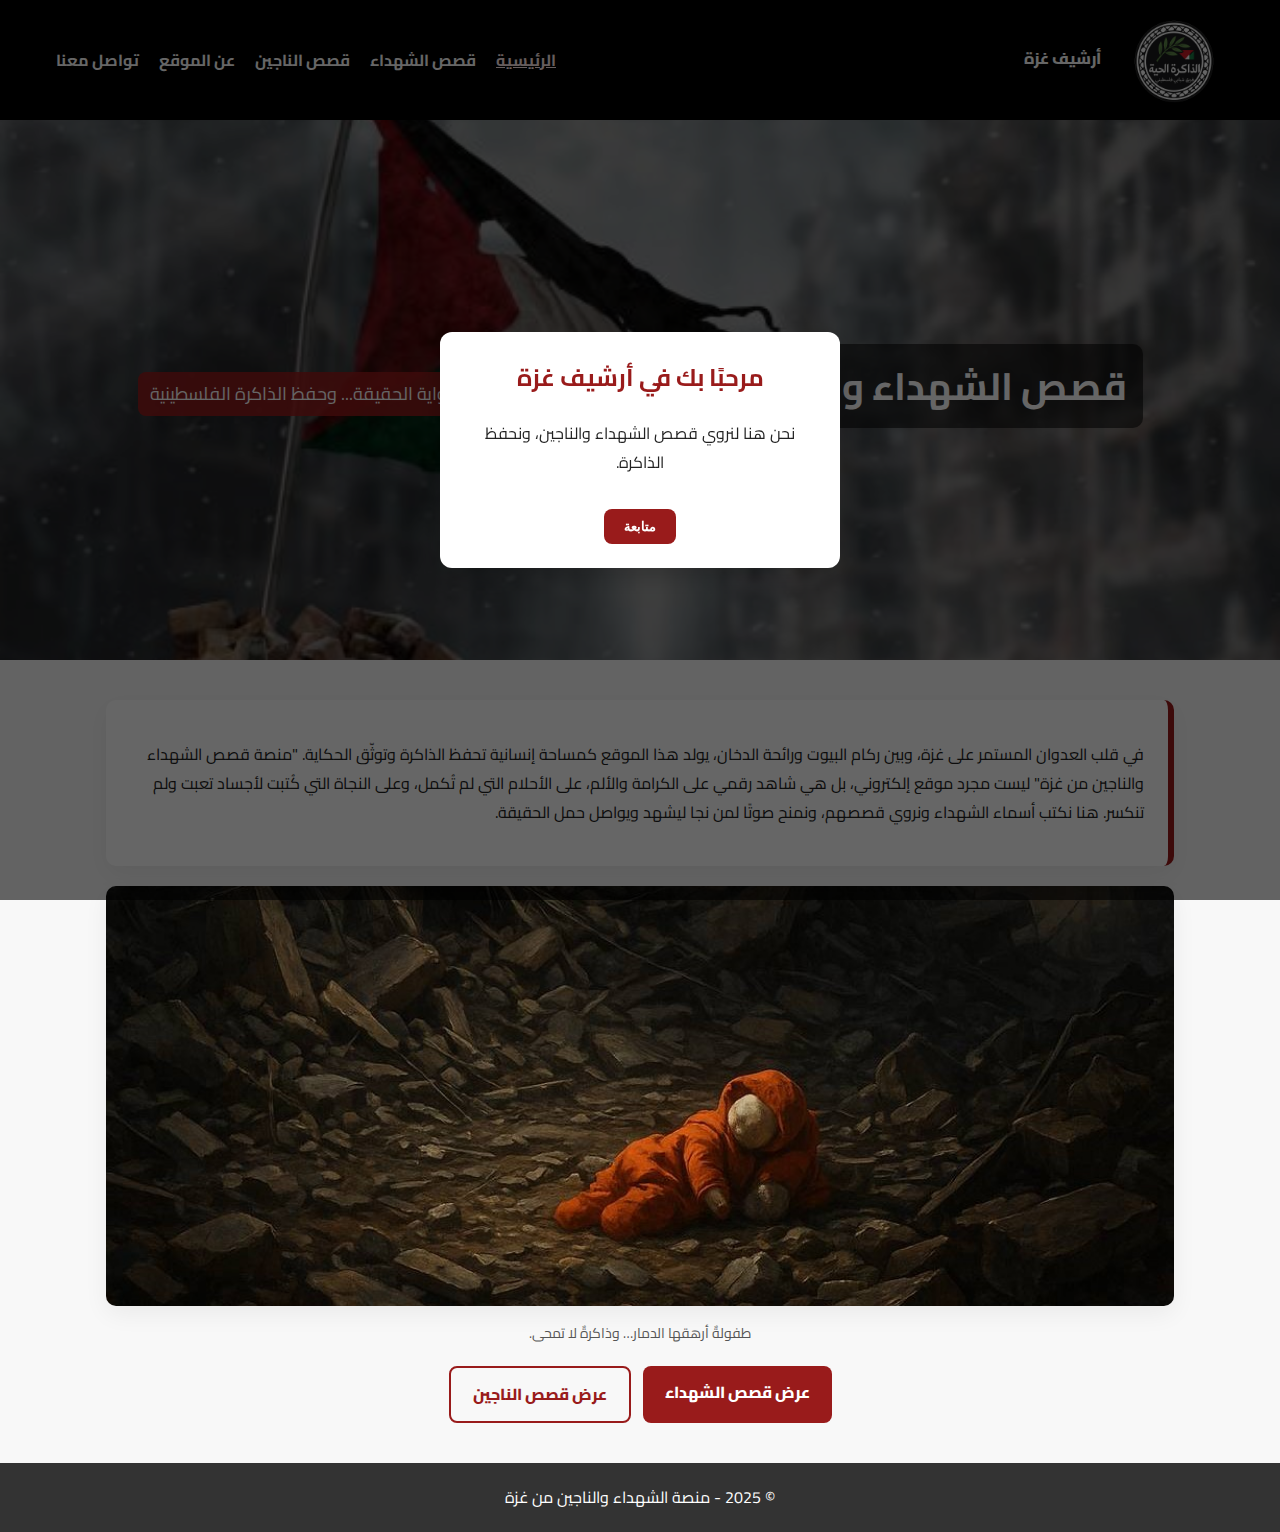
<file: index.html>
<!DOCTYPE html>
<html lang="ar" dir="rtl">
<head>
  <meta charset="UTF-8" />
  <meta name="viewport" content="width=device-width, initial-scale=1.0"/>
  <title>قصص الشهداء والناجين من غزة</title>
  <link rel="icon" href="favicon.ico" />
  <link rel="stylesheet" href="css/home.css">
  <link href="https://fonts.googleapis.com/css2?family=Cairo:wght@400;700&display=swap" rel="stylesheet">
</head>
<body  class="fade-in">


  <!-- شريط التنقل الموحد -->
  <nav class="topnav">
    <div class="nav-wrap">
      <a class="brand" href="index.html">
         <img src="images/شعار الفريق.jpg" class="logo">
         أرشيف غزة
      </a>

      <button class="burger" aria-label="القائمة" aria-expanded="false">
        <span></span>
        <span></span>
        <span></span>
      </button>
      <ul>
        <li><a class="active" href="index.html">الرئيسية</a></li>
        <li><a href="pages/martyrs.html">قصص الشهداء</a></li>
        <li><a href="pages/survivors.html">قصص الناجين</a></li>
        <li><a href="pages/about.html">عن الموقع</a></li>
        <li><a href="pages/contact.html">تواصل معنا</a></li>
      </ul>
    </div>
  </nav>

  <!-- هيرو بصورة العلم -->
  <header class="hero">
    <div class="hero-overlay">
      <h1>قصص الشهداء والناجين من غزة</h1>
      <p>توثيق الكرامة... رواية الحقيقة... وحفظ الذاكرة الفلسطينية</p>
    </div>
  </header>

  <main class="container">
    <div class="text-box">
      <p>
        في قلب العدوان المستمر على غزة، وبين ركام البيوت ورائحة الدخان، يولد هذا الموقع كمساحة إنسانية تحفظ الذاكرة وتوثّق الحكاية.
        "منصة قصص الشهداء والناجين من غزة" ليست مجرد موقع إلكتروني، بل هي شاهد رقمي على الكرامة والألم، على الأحلام التي لم تُكمل،
        وعلى النجاة التي كُتبت لأجساد تعبت ولم تنكسر. هنا نكتب أسماء الشهداء ونروي قصصهم، ونمنح صوتًا لمن نجا ليشهد ويواصل حمل الحقيقة.
      </p>
    </div>

    <figure class="figure">
      <img src="images/child (2).jpg" alt="طفولة مدمرة"/>
      <figcaption>طفولةٌ أرهقها الدمار… وذاكرةٌ لا تمحى.</figcaption>
    </figure>

    <div class="cta-center">
      <a class="btn" href="pages/martyrs.html">عرض قصص الشهداء</a>
      <a class="btn outline" href="pages/survivors.html">عرض قصص الناجين</a>
    </div>
  </main>
  <script src="js/main.js"></script>
  <script src="js/index.js"></script>
  <div id="welcome-popup" class="popup-overlay">
  <div class="popup-box">
    <h2>مرحبًا بك في أرشيف غزة</h2>
    <p>نحن هنا لنروي قصص الشهداء والناجين، ونحفظ الذاكرة.</p>
    <button onclick="closePopup()">متابعة</button>
  </div>
</div>

  <footer class="site-footer">
    &copy; 2025 - منصة الشهداء والناجين من غزة
  </footer>
</body>
</html>
</file>
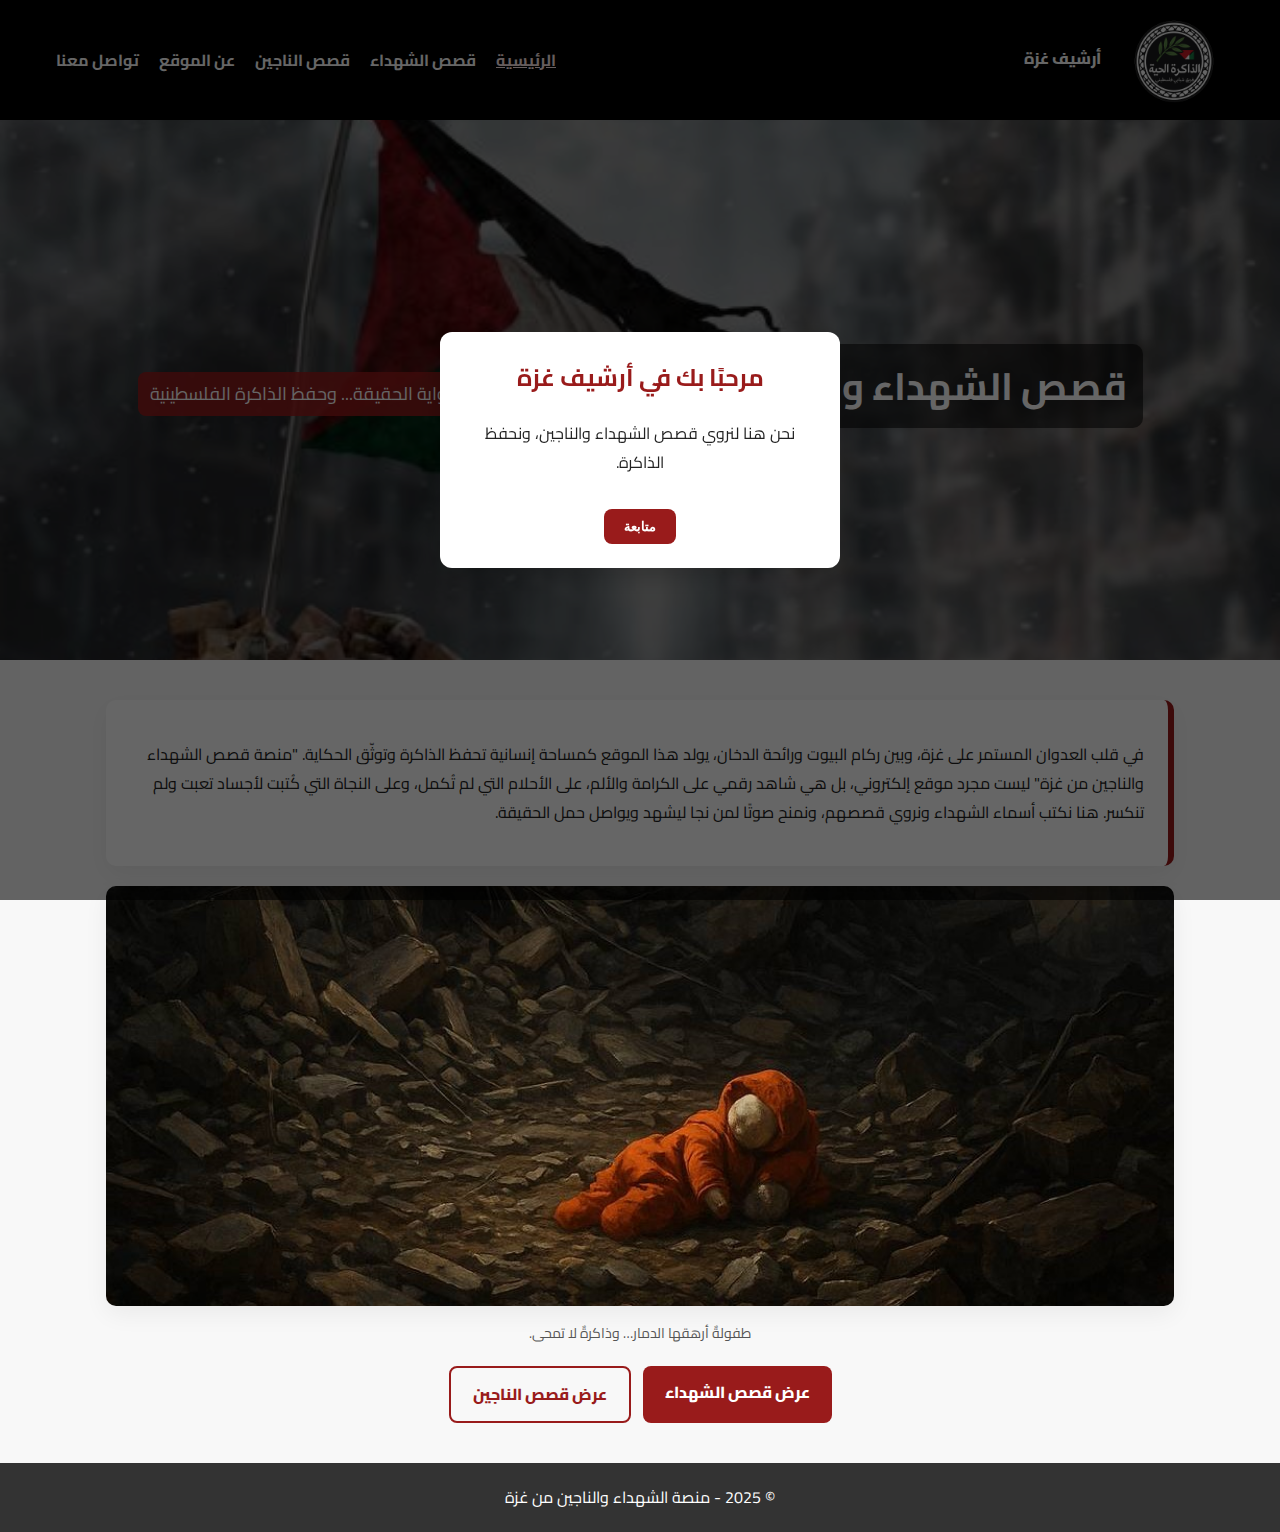
<file: home.html>
<!DOCTYPE html>
<html lang="ar" dir="rtl">
<head>
  <meta charset="UTF-8" />
  <meta name="viewport" content="width=device-width, initial-scale=1.0"/>
  <title>قصص الشهداء والناجين من غزة</title>
  <link rel="icon" href="favicon.ico" />
  <link rel="stylesheet" href="css/home.css">
  <link href="https://fonts.googleapis.com/css2?family=Cairo:wght@400;700&display=swap" rel="stylesheet">
</head>
<body  class="fade-in">


  <!-- شريط التنقل الموحد -->
  <nav class="topnav">
    <div class="nav-wrap">
      <a class="brand" href="../home.html">
         <img src="images/شعار الفريق.jpg" class="logo">
         أرشيف غزة
      </a>

      <button class="burger" aria-label="القائمة" aria-expanded="false">
        <span></span>
        <span></span>
        <span></span>
      </button>
      <ul>
        <li><a class="active" href="home.html">الرئيسية</a></li>
        <li><a href="pages/martyrs.html">قصص الشهداء</a></li>
        <li><a href="pages/survivors.html">قصص الناجين</a></li>
        <li><a href="pages/about.html">عن الموقع</a></li>
        <li><a href="pages/contact.html">تواصل معنا</a></li>
      </ul>
    </div>
  </nav>

  <!-- هيرو بصورة العلم -->
  <header class="hero">
    <div class="hero-overlay">
      <h1>قصص الشهداء والناجين من غزة</h1>
      <p>توثيق الكرامة... رواية الحقيقة... وحفظ الذاكرة الفلسطينية</p>
    </div>
  </header>

  <main class="container">
    <div class="text-box">
      <p>
        في قلب العدوان المستمر على غزة، وبين ركام البيوت ورائحة الدخان، يولد هذا الموقع كمساحة إنسانية تحفظ الذاكرة وتوثّق الحكاية.
        "منصة قصص الشهداء والناجين من غزة" ليست مجرد موقع إلكتروني، بل هي شاهد رقمي على الكرامة والألم، على الأحلام التي لم تُكمل،
        وعلى النجاة التي كُتبت لأجساد تعبت ولم تنكسر. هنا نكتب أسماء الشهداء ونروي قصصهم، ونمنح صوتًا لمن نجا ليشهد ويواصل حمل الحقيقة.
      </p>
    </div>

    <figure class="figure">
      <img src="images/child (2).jpg" alt="طفولة مدمرة"/>
      <figcaption>طفولةٌ أرهقها الدمار… وذاكرةٌ لا تمحى.</figcaption>
    </figure>

    <div class="cta-center">
      <a class="btn" href="pages/martyrs.html">عرض قصص الشهداء</a>
      <a class="btn outline" href="pages/survivors.html">عرض قصص الناجين</a>
    </div>
  </main>
  <script src="js/main.js"></script>
  <div id="welcome-popup" class="popup-overlay">
  <div class="popup-box">
    <h2>مرحبًا بك في أرشيف غزة</h2>
    <p>نحن هنا لنروي قصص الشهداء والناجين، ونحفظ الذاكرة.</p>
    <button onclick="closePopup()">متابعة</button>
  </div>
</div>

  <footer class="site-footer">
    &copy; 2025 - منصة الشهداء والناجين من غزة
  </footer>
</body>
</html>
</file>
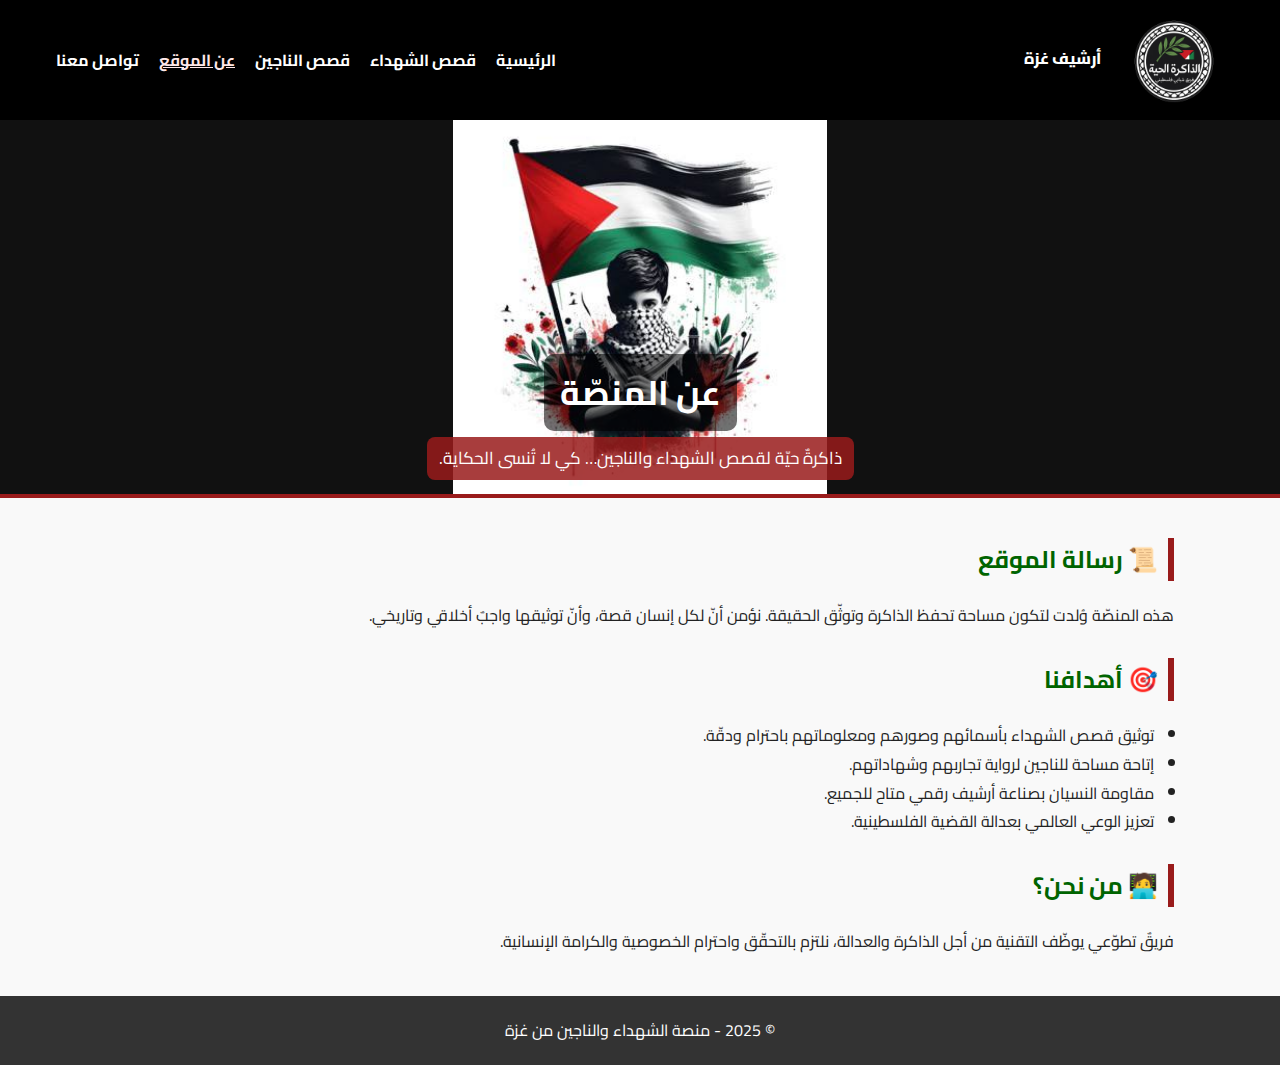
<file: pages/about.html>
<!DOCTYPE html>
<html lang="ar" dir="rtl">
<head>
  <meta charset="UTF-8" />
  <meta name="viewport" content="width=device-width, initial-scale=1.0"/>
  <title>عن الموقع</title>
  <link rel="stylesheet" href="../css/about.css">
  <link href="https://fonts.googleapis.com/css2?family=Cairo:wght@400;700&display=swap" rel="stylesheet">
</head>
<body class="fade-in" >
   <nav class="topnav">
    <div class="nav-wrap">
      <a class="brand" href="../index.html">
         <img src="../images/شعار الفريق.jpg" class="logo">
         أرشيف غزة
      </a>
      <button class="burger" aria-label="القائمة" aria-expanded="false">
        <span></span>
        <span></span>
        <span></span>
      </button>
      <ul>
        <li><a href="../index.html">الرئيسية</a></li>
        <li><a href="martyrs.html">قصص الشهداء</a></li>
        <li><a href="survivors.html">قصص الناجين</a></li>
        <li><a class="active" href="about.html">عن الموقع</a></li>
        <li><a href="contact.html">تواصل معنا</a></li>
      </ul>
    </div>
  </nav>

  <header class="page-hero">
       <h1>عن المنصّة</h1>
    <p>ذاكرةٌ حيّة لقصص الشهداء والناجين… كي لا تُنسى الحكاية.</p>
  </header>

  <main class="container">
    <section class="section">
      <h2>📜 رسالة الموقع</h2>
      <p>
        هذه المنصّة وُلدت لتكون مساحة تحفظ الذاكرة وتوثّق الحقيقة.
        نؤمن أنّ لكل إنسان قصة، وأنّ توثيقها واجبٌ أخلاقي وتاريخي.
      </p>
    </section>

    <section class="section">
      <h2>🎯 أهدافنا</h2>
      <ul class="list">
        <li>توثيق قصص الشهداء بأسمائهم وصورهم ومعلوماتهم باحترام ودقّة.</li>
        <li>إتاحة مساحة للناجين لرواية تجاربهم وشهاداتهم.</li>
        <li>مقاومة النسيان بصناعة أرشيف رقمي متاح للجميع.</li>
        <li>تعزيز الوعي العالمي بعدالة القضية الفلسطينية.</li>
      </ul>
    </section>

    <section class="section">
      <h2>🧑‍💻 من نحن؟</h2>
      <p>
        فريقٌ تطوّعي يوظّف التقنية من أجل الذاكرة والعدالة،
        نلتزم بالتحقّق واحترام الخصوصية والكرامة الإنسانية.
      </p>
    </section>
  </main>
  <footer class="site-footer">
    &copy; 2025 - منصة الشهداء والناجين من غزة
  </footer>
  <script src="../js/main.js"></script>
</body>
</html>
</file>
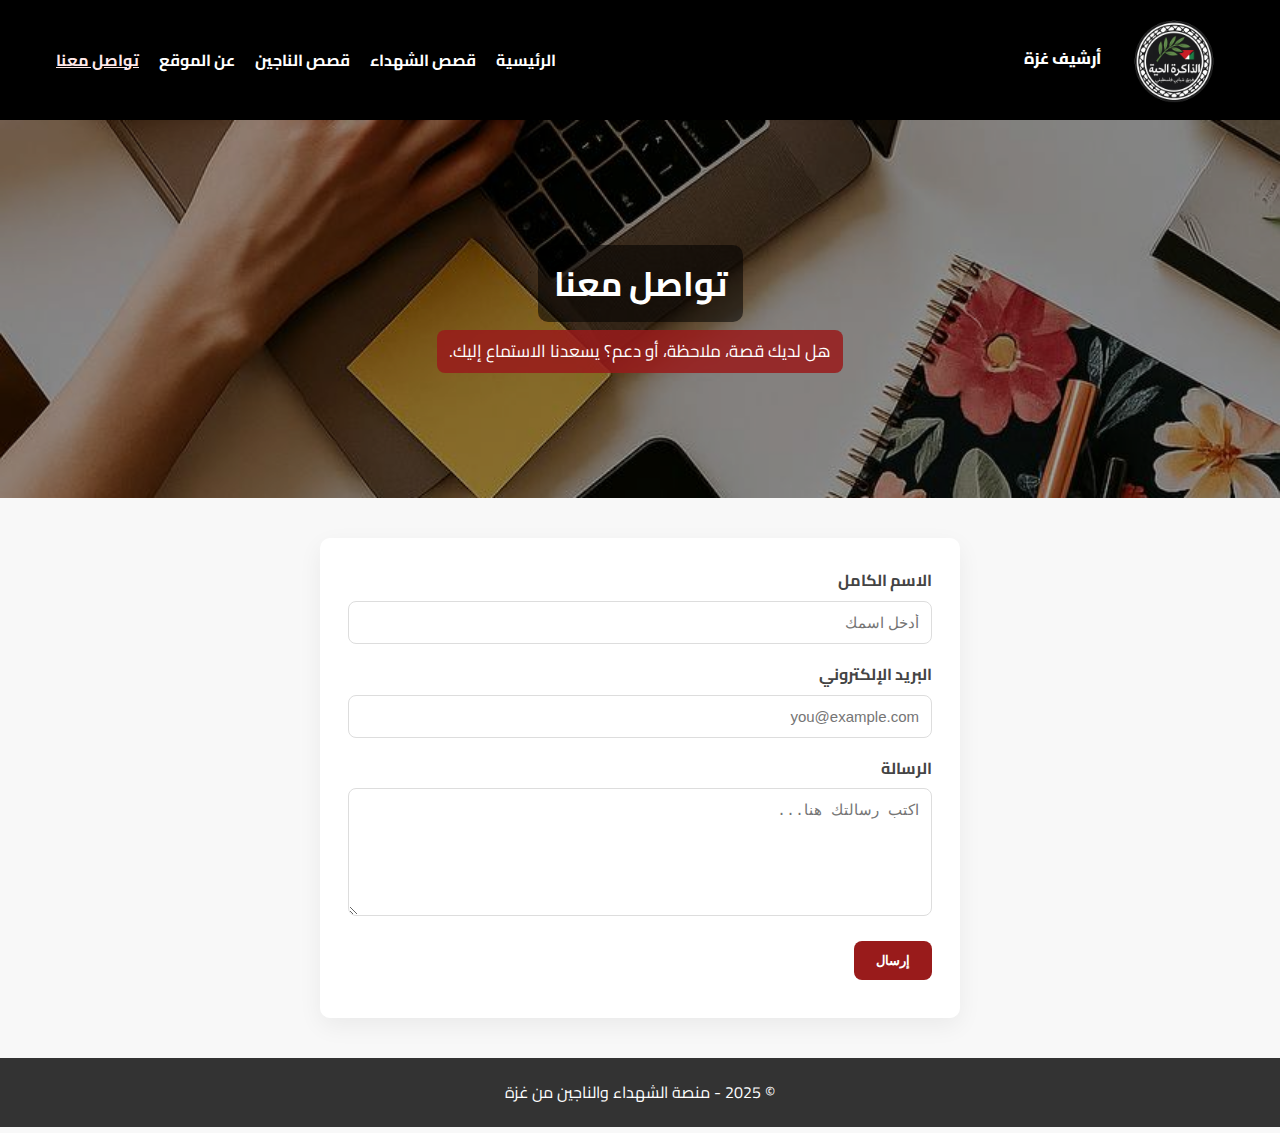
<file: pages/contact.html>
<!-- /pages/contact.html -->
<!DOCTYPE html>
<html lang="ar" dir="rtl">
<head>
  <meta charset="UTF-8" />
  <meta name="viewport" content="width=device-width, initial-scale=1.0"/>
  <title>تواصل معنا</title>
  <link rel="stylesheet" href="../css/contact.css">
  <link href="https://fonts.googleapis.com/css2?family=Cairo:wght@400;700&display=swap" rel="stylesheet">
</head>
<body class="fade-in" >

  <nav class="topnav">
    <div class="nav-wrap">
      <a class="brand" href="../index.html">
         <img src="../images/شعار الفريق.jpg" class="logo">
         أرشيف غزة
      </a>
      <button class="burger" aria-label="القائمة" aria-expanded="false">
        <span></span>
        <span></span>
        <span></span>
      </button>
      <ul>
        <li><a href="../index.html">الرئيسية</a></li>
        <li><a href="martyrs.html">قصص الشهداء</a></li>
        <li><a href="survivors.html">قصص الناجين</a></li>
        <li><a href="about.html">عن الموقع</a></li>
        <li><a class="active" href="contact.html">تواصل معنا</a></li>
      </ul>
    </div>
  </nav>

  <header class="page-hero">
    <h1>تواصل معنا</h1>
    <p>هل لديك قصة، ملاحظة، أو دعم؟ يسعدنا الاستماع إليك.</p>
  </header>

  <main class="container">
    <section class="contact-card">
      <form id ="contactForm"action="#" method="post">
        <label for="name">الاسم الكامل</label>
        <input id="name" name="name" type="text" placeholder="أدخل اسمك" required>

        <label for="email">البريد الإلكتروني</label>
        <input id="email" name="email" type="email" placeholder="you@example.com" required>

        <label for="message">الرسالة</label>
        <textarea id="message" name="message" rows="6" placeholder="اكتب رسالتك هنا..." required></textarea>

        <button type="submit" class="btn">إرسال</button>
        <div id="contactStatus" class="form-status" aria-live="polite"></div>
      </form>
    </section>
  </main>
  <script src="../js/main.js"></script>
  <script src="../js/contact.js"></script>

  <footer class="site-footer">
    &copy; 2025 - منصة الشهداء والناجين من غزة
  </footer>
</body>
</html>
</file>
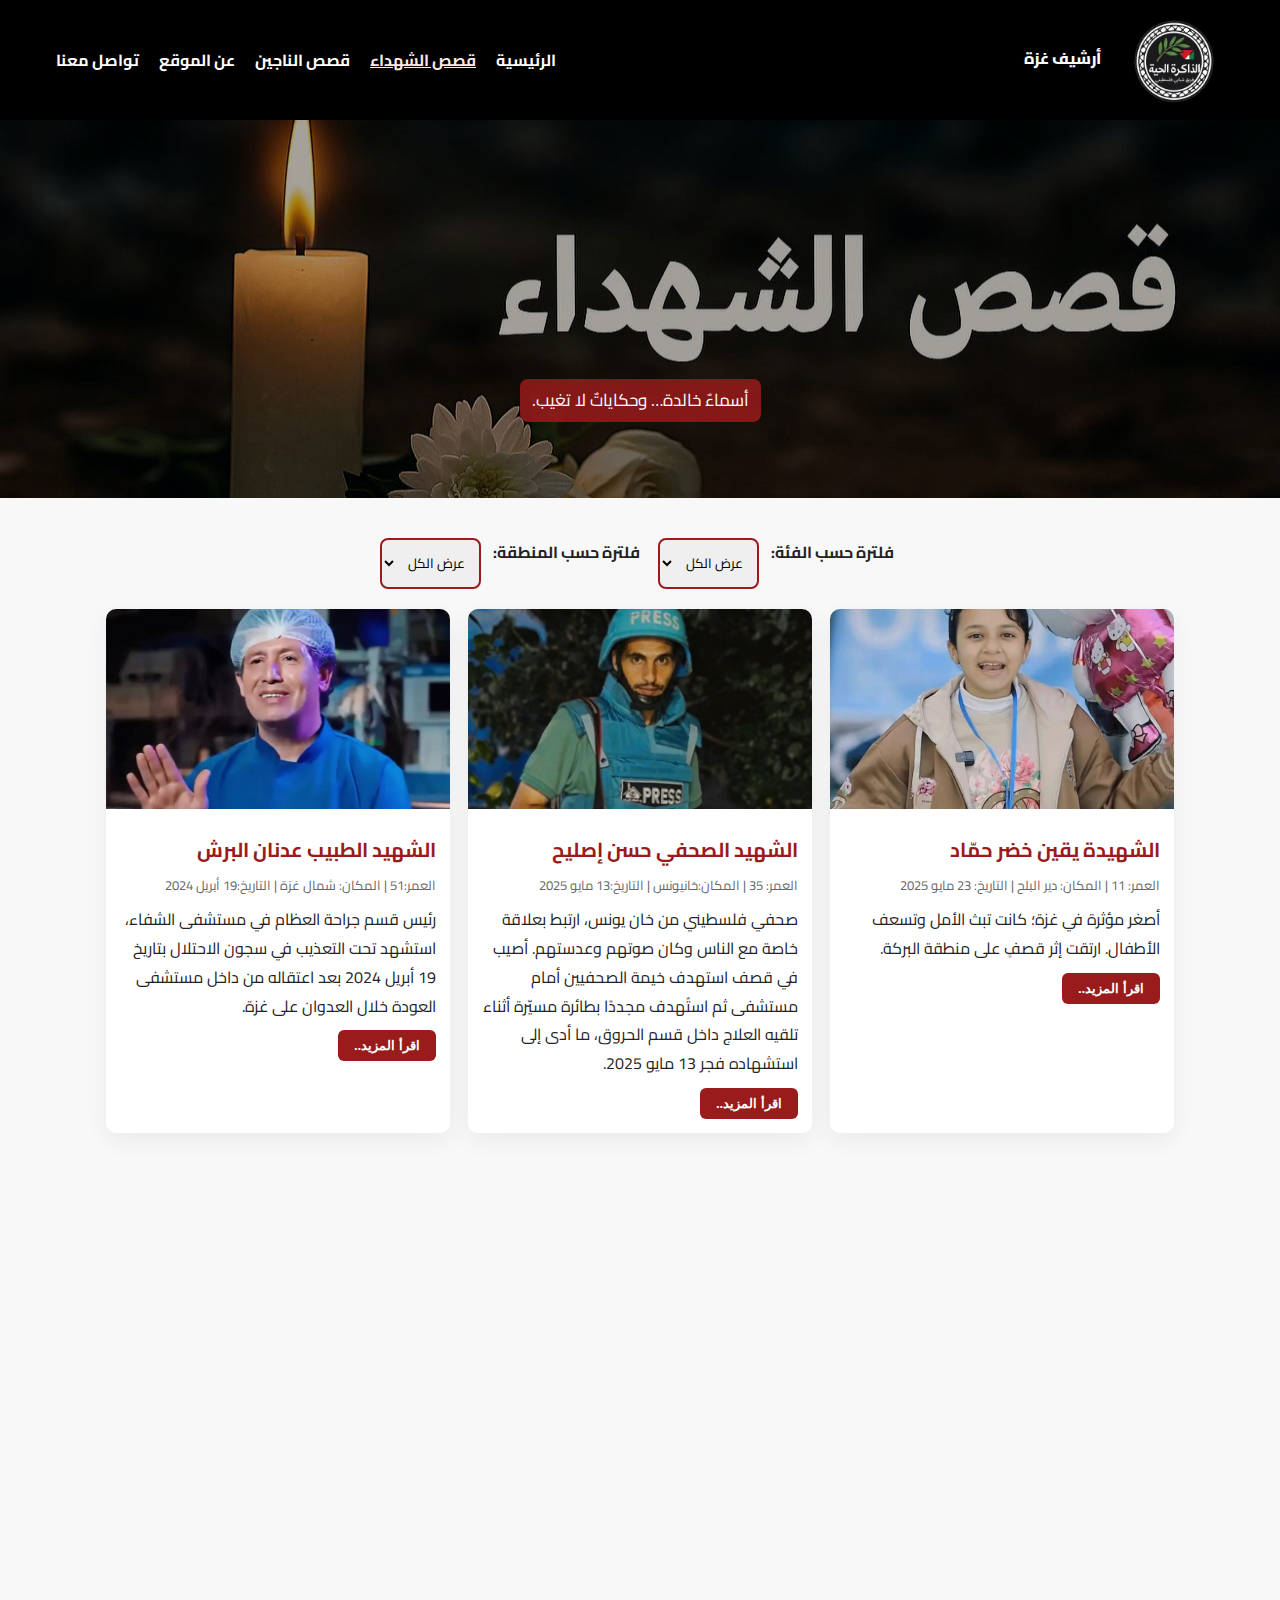
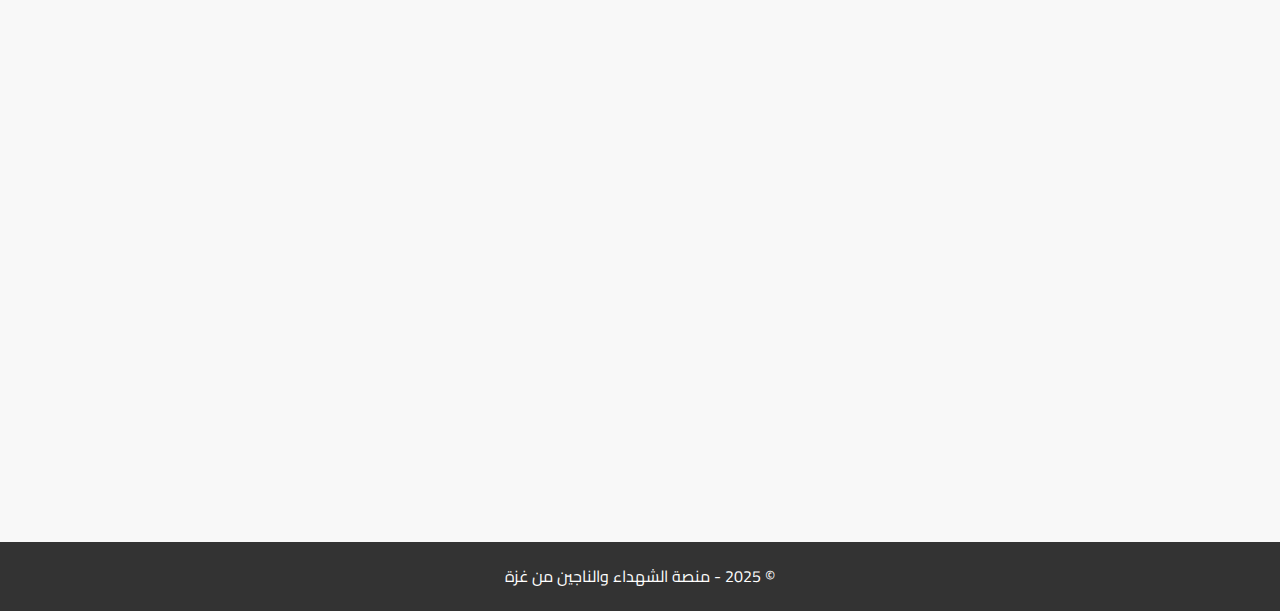
<file: pages/martyrs.html>
<!-- /pages/martyrs.html -->
<!DOCTYPE html>
<html lang="ar" dir="rtl">

<head>
  <meta charset="UTF-8" />
  <meta name="viewport" content="width=device-width, initial-scale=1.0" />
  <title>قصص الشهداء</title>
  <link rel="stylesheet" href="../css/martyrs.css">
  <link href="https://fonts.googleapis.com/css2?family=Cairo:wght@400;700&display=swap" rel="stylesheet">
</head>

<body class="fade-in">

  <nav class="topnav">
    <div class="nav-wrap">
      <a class="brand" href="../index.html">
        <img src="../images/شعار الفريق.jpg" class="logo">
        أرشيف غزة
      </a>
      <button class="burger" aria-label="القائمة" aria-expanded="false">
        <span></span>
        <span></span>
        <span></span>
      </button>
      <ul>
        <li><a href="../index.html">الرئيسية</a></li>
        <li><a class="active" href="martyrs.html">قصص الشهداء</a></li>
        <li><a href="survivors.html">قصص الناجين</a></li>
        <li><a href="about.html">عن الموقع</a></li>
        <li><a href="contact.html">تواصل معنا</a></li>
      </ul>
    </div>
  </nav>

  <header class="page-hero">
    <p>أسماءٌ خالدة… وحكاياتٌ لا تغيب.</p>
  </header>

  <main class="container">
    <div class="filter-box">
      <label for="roleFilter">فلترة حسب الفئة:</label>
      <select id="roleFilter">
        <option value="all">عرض الكل</option>
        <option value="طبيب">طبيب</option>
        <option value="صحفي">صحفي</option>
        <option value="ممرض">ممرض</option>
        <option value="مدني">مدني</option>
        <option value="فنان">فنان</option>
        <option value="طفل">طفل</option>
        <option value="أخرى">أخرى</option>
      </select>
      <label for="areaFilter">فلترة حسب المنطقة:</label>
      <select id="areaFilter">
        <option value="all">عرض الكل</option>
        <option value="غزة">غزة</option>
        <option value="شمال غزة">شمال غزة</option>
        <option value="رفح">رفح</option>
        <option value="خانيونس">خانيونس</option>
        <option value="ديرالبلح">ديرالبلح</option>
        <option value="الوسطى">الوسطى</option>
        <option value="أخرى">أخرى</option>
      </select>
    </div>
    <section class="cards-grid">
      <!-- يقين حماد -->
      <article class="card" data-role="طفل" data-area="ديرالبلح">
        <img src="../images/Yaqeen.jpg" alt="الشهيدة يقين حماد">
        <div class="card-body">
          <h3>الشهيدة يقين خضر حمّاد</h3>
          <p class="meta">العمر: 11 | المكان: دير البلح | التاريخ: 23 مايو 2025</p>
          <p class="bio">أصغر مؤثرة في غزة؛ كانت تبث الأمل وتسعف الأطفال. ارتقت إثر قصفٍ على منطقة البركة.</p>
          <div class="full-story hidden">
            <p> ولدت يقين خضر حماد في حي البركة بمدينة دير البلح،
              ونشأت وسط الحصار والدمار، لكنها اختارت أن تكون صوتًا للحياة. استخدمت هاتفها الصغير لتوثيق مشاهد الركام،
              ومواساة الأطفال، والمشاركة في مبادرات خيرية. كانت تقول: "أنا بحاول أفرّح الأطفال، يمكن ننسى الحرب شوي".
              في مساء الجمعة، وبينما كانت تبثّ الحياة، سقطت قذيفة على منزلها، فصمتت الكاميرا،
              وارتقت يقين شهيدة. أصبحت رمزًا لطفولة تقاوم، وصوتًا لن يُنسى. الجزيرة مباشر وثّقت قصتها رقمياً، لتبقى حية
              في ذاكرة غزة والعالم.
            </p>
          </div>
          <button class="read-more-btn">اقرأ المزيد..</button>
        </div>
      </article>

      <article class="card" data-role="صحفي" data-area="خانيونس">
        <img src="../images/Hassan_.jpg" alt="شهيد من غزة">
        <div class="card-body">
          <h3>الشهيد الصحفي حسن إصليح</h3>
          <p class="meta">العمر: 35 | المكان:خانيونس | التاريخ:13 مايو 2025</p>
          <p class="bio">صحفي فلسطيني من خان يونس، ارتبط بعلاقة خاصة مع الناس وكان صوتهم وعدستهم. أصيب في قصف استهدف
            خيمة الصحفيين أمام مستشفى
            ثم استُهدف مجددًا بطائرة مسيّرة أثناء تلقيه العلاج داخل قسم الحروق، ما أدى إلى استشهاده فجر 13 مايو 2025.
          </p>
          <div class="full-story hidden">
            <p>حسن إصليح عمل لأكثر من 15 عامًا في توثيق المجازر والاعتداءات الإسرائيلية على قطاع غزة. كان مديرًا لوكالة
              "علم24"،
              وتعاون مع وكالات دولية مثل أسوشيتد برس. في 7 أبريل 2025، أصيب في قصف استهدف خيمة الصحفيين، ما أدى إلى بتر
              إصبعين من يده اليمنى.
              أثناء تلقيه العلاج في مستشفى ناصر، استهدفته طائرة إسرائيلية، فارتقى شهيدًا.
              زملاؤه وصفوه بالشجاع، الصادق، والحنون، وكان دائمًا حاضرًا لخدمة الآخرين. استشهاده رفع عدد الشهداء الصحفيين
              في غزة إلى 215 منذ بدء الحرب.
            </p>
          </div>
          <button class="read-more-btn">اقرأ المزيد..</button>
        </div>
      </article>

      <article class="card" data-role="طبيب" data-area="شمال غزة">
        <img src="../images/عدنان البرش.jpg" alt="شهيد من غزة">
        <div class="card-body">
          <h3>الشهيد الطبيب عدنان البرش</h3>
          <p class="meta">العمر:51 | المكان: شمال غزة | التاريخ:19 أبريل 2024 </p>
          <p class="bio">رئيس قسم جراحة العظام في مستشفى الشفاء، استشهد تحت التعذيب في سجون الاحتلال بتاريخ 19 أبريل
            2024 بعد اعتقاله من داخل مستشفى العودة خلال العدوان على غزة.</p>
          <div class="full-story hidden">
            <p>الدكتور عدنان أحمد عطية البرش، وُلد في جباليا عام 1974، ودرس الطب في رومانيا ثم تخصص في جراحة العظام
              والمفاصل،
              وحصل على البورد الأردني والفلسطيني والزمالة البريطانية من كلية كينغز لندن. تولى رئاسة قسم العظام في مستشفى
              الشفاء منذ عام 2010، وكان يُعرف بدقته ومهارته الجراحية،
              كما شغل منصب رئيس الدائرة الطبية في الاتحاد الفلسطيني لكرة القدم. خلال العدوان الإسرائيلي على غزة،
              رابط في مستشفى الشفاء لأكثر من شهر، يعالج الجرحى تحت القصف والحصار. في 19 ديسمبر 2023،
              اعتقلته قوات الاحتلال من داخل مستشفى العودة، وظل محتجزًا في سجن عوفر حتى استشهاده تحت التعذيب في 19 أبريل
              2024.
              لم يُسلّم جثمانه حتى الآن، وبقي رمزًا للطب المقاوم والإنسانية الصامدة في وجه الاحتلال</p>
          </div>
          <button class="read-more-btn">اقرأ المزيد..</button>
        </div>
      </article>
      <article class="card" data-role="صحفي" data-area="شمال غزة">
        <img src="../images/أنس الشريف.webp" alt="الشهيد أنس الشريف">
        <div class="card-body">
          <h3>الشهيد أنس الشريف </h3>
          <p class="meta">العمر: 29 | المكان: جباليا | التاريخ:10 أغسطس 2025</p>
          <p class="bio">مراسل قناة الجزيرة، وُلد في مخيم جباليا عام 1996،
            واستشهد يوم 10 أغسطس 2025 إثر قصف إسرائيلي استهدف خيمة الصحفيين أمام مستشفى الشفاء في غزة.</p>
          <div class="full-story hidden">
            <p> أنس جمال الشريف، صحفي فلسطيني شجاع، بدأ مسيرته الإعلامية متطوعًا، ثم أصبح أحد أبرز وجوه التغطية
              الميدانية في غزة.
              درس الإعلام في جامعة الأقصى، وبرز اسمه خلال مسيرات العودة وتصعيدات 2021، ثم التحق بالجزيرة بعد بدء عدوان
              2023. رغم التهديدات المباشرة من الاحتلال،
              واصل نقل الحقيقة من قلب الدمار. في ديسمبر 2023، قُصف منزله واستشهد والده، لكنه تعهد بالاستمرار.
              في يوم استشهاده، كتب تغريدة مؤثرة: "المدينة تنزف منذ 22 شهرًا... ستسجّلكم ذاكرة التاريخ كشهود صامتين على
              جريمة إبادة". ترك وصية إنسانية مؤثرة،
              أوصى فيها بفلسطين، بأطفاله شام وصلاح، وبزوجته بيان، وطلب الدعاء والمغفرة.
              استشهاده شكّل لحظة فارقة في معركة السردية، حيث تحوّل من شاهد إلى شهيد، ومن ناقل للواقع إلى رمز للخلود.
            </p>
          </div>
          <button class="read-more-btn">اقرأ المزيد..</button>
        </div>
      </article>
      <article class="card" data-role="فنان" data-area="غزة">
        <img src="../images/علي نسمان.jpg" alt="لشهيد الفنان علي نسمان">
        <div class="card-body">
          <h3>الشهيد علي نسمان </h3>
          <p class="meta">العمر: 40 | المكان: غزة | التاريخ 13 أكتوبر 2023: </p>
          <p class="bio">فنان كوميدي وناشط سياسي من غزة، استشهد يوم 13 أكتوبر 2023 إثر غارة جوية إسرائيلية استهدفت
            منزله،
            بعد يوم واحد من نشره مقطعًا مصورًا يتحدث فيه عن حتمية النصر أو الشهادة.</p>
          <div class="full-story hidden">
            <p> وُلد علي عبد الله حسن نسمان في غزة بتاريخ 15 أبريل 1985،
              ودرس الإدارة المالية وحصل على دبلوم في إدارة المنظمات. عمل في النجارة،
              وشارك في عدة مسلسلات فلسطينية مثل "الروح"، "بوابة السماء"، و"شارة نصر جلبوع". كان ناشطًا ضد الاحتلال
              واتفاقية أوسلو،
              وبرز خلال عملية "طوفان الأقصى" كمراسل شعبي ينقل يوميات غزة تحت القصف.
              قبل استشهاده بساعات، كتب على فيسبوك: "غزة تضرب عمق الكيان في صفد"، وظهر في فيديو يقول: "لن نريكم منا لا
              خوفًا ولا فزعًا".
              استُشهد في غارة استهدفت منزله، وسادت حالة من الحزن بين متابعيه الذين وصفوه بأنه "جبهة إعلامية وحده". ترك
              أثرًا كبيرًا في الوعي الشعبي، وأصبح رمزًا للكلمة الحرة والمقاومة الثقافية.</p>
          </div>
          <button class="read-more-btn">اقرأ المزيد..</button>
        </div>
      </article>
      <article class="card" data-role="صحفي" data-area="خانيونس">
        <img src="../images/هبة أبوندى.jpg " alt="الشهيدة هبة أبوندى">
        <div class="card-body">
          <h3>الشهيدة هبة أبو ندى</h3>
          <p class="meta">العمر: 34 | المكان: خانيونس | التاريخ: 20 أكتوبر 2023 </p>
          <p class="bio"> كاتبة وشاعرة فلسطينية من بيت جرجا، استشهدت يوم 20 أكتوبر
            2023 إثر قصف إسرائيلي استهدف منزلها في خان يونس، بعد نزوحها من مدينة غزة.</p>
          <div class="full-story hidden">
            <p> هبة كمال أبو ندى، وُلدت في مكة المكرمة عام 1991، وعاشت في قطاع غزة.
              درست الكيمياء الحيوية، وحصلت على الماجستير في التغذية العلاجية، ودبلوم في التأهيل التربوي. كانت أديبة
              متميزة،
              كتبت رواية "الأكسجين ليس للموتى" التي فازت بجائزة الشارقة للإبداع العربي، وشاركت في عدة دواوين شعرية. عملت
              في التعليم، وشاركت في برامج ثقافية مثل "ويكي رايتس"، وكانت تدقق لغويًا في ويكيبيديا.
              قبل استشهادها بساعات، كتبت على فيسبوك: "نحنُ في غزة عند الله بين شهيد وشاهد على التحرير، وكلنا ننتظر أين
              سنكون".
              استشهدت بصاروخ استهدف منزلها في خان يونس، لتلتحق بركب الشهداء وتصبح رمزًا للكلمة الحرة في وجه العدوان.</p>
          </div>
          <button class="read-more-btn">اقرأ المزيد..</button>
        </div>
      </article>
      <article class="card" data-role="ممرض" data-area="خانيونس">
        <img src="../images/رجب أبوالعينين.jpg" alt="الشهيد الممرض رجب عبد القادر أبو العينين">
        <div class="card-body">
          <h3>الشهيد رجب أبو العينين</h3>
          <p class="meta">العمر: 56 | المكان: خانيونس | التاريخ: 5 أغسطس 2025 </p>
          <p class="bio"> مشرف التمريض في قسم الباطنة بمجمع ناصر الطبي، استشهد يوم 5 أغسطس
            2025 إثر قصف إسرائيلي استهدف خيمة تأوي نازحين في منطقة المواصي بمحافظة خان يونس.</p>
          <div class="full-story hidden">
            <p>
              وُلد الشهيد رجب عبد القادر عبد الله أبو العينين في محافظة خان يونس، وعُرف بتفانيه في خدمة المرضى
              والنازحين،
              خاصة خلال العدوان الإسرائيلي على غزة. كان يعمل مشرفًا للتمريض في قسم الباطنة بمجمع ناصر الطبي، ويُعتبر من
              الكوادر الطبية المساعدة التي بقيت في الميدان رغم القصف والحصار. في صباح 5 أغسطس 2025، استهدفت طائرات
              الاحتلال
              خيمة تأوي نازحين في منطقة المواصي دون سابق إنذار، ما أدى إلى استشهاده مع عدد من المدنيين، بينهم ابنته
              رزان.
              استشهاده شكّل خسارة كبيرة للقطاع الصحي في غزة، وأكد استمرار استهداف الطواقم الطبية رغم الحماية الدولية
              المفترضة لهم.
            </p>
          </div>
          <button class="read-more-btn">اقرأ المزيد..</button>
        </div>
      </article>
      <article class="card" data-role="مدني" data-area="الوسطى">
        <img src="../images/خالد النبهان.jpg" alt="الشهيد المدني خالد نبهان (أبو ضياء)">
        <div class="card-body">
          <h3>الشهيد خالد نبهان (أبو ضياء)</h3>
          <p class="meta">العمر: نحو 60 | المكان: النصيرات - الوسطى | التاريخ: 16 ديسمبر 2024</p>
          <p class="bio">جدٌّ فلسطيني هزّ ضمير العالم بمقولته الشهيرة لحفيدته: "روح الروح".</p>
          <div class="full-story hidden">
            <p>
              عُرف خالد نبهان إنسانًا بسيطًا يعمل بجهده، تحوّل إلى أيقونة إنسانية بعد ظهوره في مقطع مؤثر
              وهو يضمّ حفيدته التي فقدها في قصف سابق مرددًا "روح روحي". صباح 16 ديسمبر 2024 استشهد في قصف
              استهدف مخيم النصيرات وسط القطاع. ظلّ اسمه حاضرًا كرمز للألم الفلسطيني وصمود العائلة.
            </p>
          </div>
          <button class="read-more-btn">اقرأ المزيد..</button>
        </div>
      </article>
      <article class="card" data-role="طفل" data-area="غزة">
        <img src="../images/هند رجب.jpg" alt="الشهيدة الطفلة هند رجب">
        <div class="card-body">
          <h3>الشهيدة هند رجب</h3>
          <p class="meta">العمر: 6 | المكان: مدينة غزة | التاريخ: 29 يناير 2024</p>
          <p class="bio">صوتُ استغاثتها هزّ العالم؛ الطفلة التي انتظرها المسعفون ولم يصلها أحد.</p>
          <div class="full-story hidden">
            <p>
              في 29 يناير 2024 علِقت هند رجب داخل سيارة عائلتها تحت النيران، وبقيت على اتصال مع فرق الإسعاف
              طلبًا للنجدة. بعد أسبوعين عُثر عليها شهيدة مع أفراد من عائلتها، فيما قُتل المسعفان اللذان حاولَا
              الوصول إليها. تحوّلت قصتها إلى ضميرٍ حيّ يذكّر بقدسية الطفولة وحرمة الاستهداف.
            </p>
          </div>
          <button class="read-more-btn">اقرأ المزيد..</button>
        </div>
      </article>
    </section>
  </main>

  <footer class="site-footer">
    &copy; 2025 - منصة الشهداء والناجين من غزة
  </footer>
  <script src="../js/main.js"></script>
  <script src="../js/martyrs.js"></script>
</body>

</html>
</file>
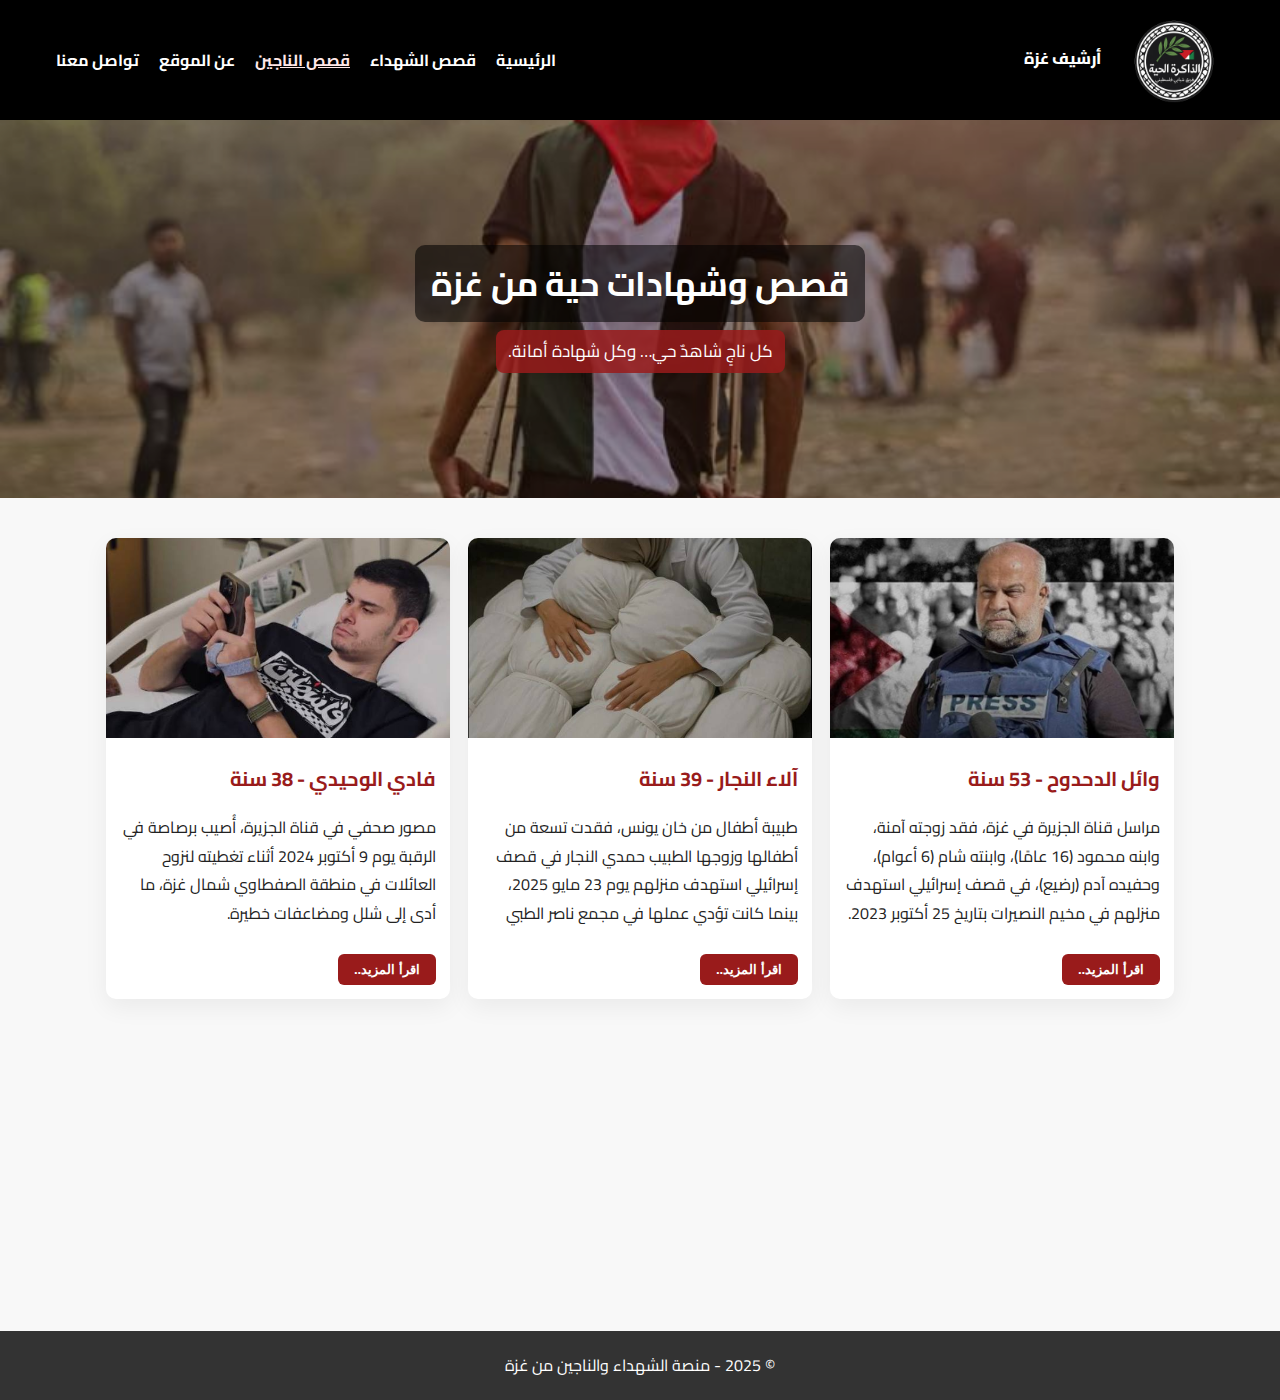
<file: pages/survivors.html>
<!-- /pages/survivors.html -->
<!DOCTYPE html>
<html lang="ar" dir="rtl">
<head>
  <meta charset="UTF-8" />
  <meta name="viewport" content="width=device-width, initial-scale=1.0"/>
  <title>قصص الناجين</title>
  <link rel="stylesheet" href="../css/survivors.css">
  <link href="https://fonts.googleapis.com/css2?family=Cairo:wght@400;700&display=swap" rel="stylesheet">
</head>
<body  class="fade-in">

  <nav class="topnav">
    <div class="nav-wrap">
     <a class="brand" href="../index.html">
         <img src="../images/شعار الفريق.jpg" class="logo">
         أرشيف غزة
      </a>
      <button class="burger" aria-label="القائمة" aria-expanded="false">
        <span></span>
        <span></span>
        <span></span>
      </button>
      <ul>
        <li><a href="../index.html">الرئيسية</a></li>
        <li><a href="martyrs.html">قصص الشهداء</a></li>
        <li><a class="active" href="survivors.html">قصص الناجين</a></li>
        <li><a href="about.html">عن الموقع</a></li>
        <li><a href="contact.html">تواصل معنا</a></li>
      </ul>
    </div>
  </nav>

  <header class="page-hero">
    <h1>قصص وشهادات حية من غزة</h1>
    <p>كل ناجٍ شاهدٌ حي… وكل شهادة أمانة.</p>
  </header>

  <main class="container">
    <section class="cards-grid">
      <article class="card">
        <img src="../images/وائل الدحدوح.jpg" alt="ناجي من غزة">
        <div class="card-body">
          <h3>وائل الدحدوح - 53 سنة</h3>
          <p>مراسل قناة الجزيرة في غزة، فقد زوجته آمنة، وابنه محمود (16 عامًا)،
             وابنته شام (6 أعوام)، وحفيده آدم (رضيع)،
              في قصف إسرائيلي استهدف منزلهم في مخيم النصيرات بتاريخ 25 أكتوبر 2023.</p>
          <div class ="full-story hidden">
            <p>  وُلد وائل الدحدوح في غزة عام 1971، ويُعد من أبرز الصحفيين الميدانيين في فلسطين. خلال تغطيته للعدوان الإسرائيلي على غزة، تلقى خبر استشهاد عائلته على الهواء مباشرة،
               حيث استُهدف منزلهم في منطقة دعا الاحتلال سكانها للنزوح إليها باعتبارها "آمنة". رغم الفاجعة، واصل عمله الإعلامي، 
               وقال: "هذه دموع إنسانية لا دموع ضعف… فليخسأ الاحتلال". لاحقًا، استُشهد نجله الصحفي حمزة الدحدوح (29 عامًا) في قصف استهدف سيارة إعلامية في خان يونس،
                ثم فقد والدته الحاجة أم محمد في فبراير 2024. أُصيب وائل بشظايا في يده اليمنى، وغادر غزة إلى قطر لتلقي العلاج، 
                حيث خضع لعملية جراحية استغرقت 9 ساعات. قصة وائل أصبحت رمزًا للصحفي الذي لا ينكسر رغم الفقد، ويواصل نقل الحقيقة من قلب المأساة</p>
          </div>
          <button class = "read-more-btn">اقرأ المزيد..</button>
        </div>
      </article>

      <article class="card">
        <img src="../images/الاء النجار.jpg" alt="ناجي من غزة">
        <div class="card-body">
          <h3>آلاء النجار - 39 سنة</h3>
          <p> طبيبة أطفال من خان يونس، فقدت تسعة من أطفالها وزوجها الطبيب حمدي النجار 
            في قصف إسرائيلي استهدف منزلهم يوم 23 مايو 2025، بينما كانت تؤدي عملها في مجمع ناصر الطبي</p>
          <div class ="full-story hidden">
            <p>  آلاء النجار، اختصاصية أطفال في مستشفى التحرير بمجمع ناصر الطبي، بدأت يومها كالمعتاد في خدمة المرضى،
               دون أن تعلم أن منزلها في منطقة قيزان النجار سيكون هدفًا لغارة إسرائيلية مروعة. في دقائق،
                فقدت تسعة من أطفالها: يحيى، ركان، رسلان، جبران، إيف، ريفان، سيدين، لقمان، وسيدرا، بينما نجا ابنها آدم بجروح بالغة، وأُصيب زوجها حمدي بجراح خطيرة نُقل على إثرها للعناية المركزة.
                 وصلت جثامين الأطفال إلى المستشفى الذي تعمل فيه، متفحمة وممزقة، ولم تستطع آلاء التعرف عليهم. شقيقتها سحر النجار قالت إنها أخبرتها: "الأولاد راحوا يا آلاء"،
                  فردت آلاء بإيمان: "هم أحياء عند ربهم يُرزقون". قصة آلاء أصبحت رمزًا لفاجعة الطواقم الطبية في غزة، الذين لا يفقدون فقط مرضاهم، بل عائلاتهم أيضًا.</p>
          </div>
          <button class = "read-more-btn">اقرأ المزيد..</button>
        </div>
      </article>

      <article class="card">
        <img src="../images/فادي الوحيدي.jpg" alt="ناجي من غزة">
        <div class="card-body">
          <h3>فادي الوحيدي - 38 سنة</h3>
          <p>مصور صحفي في قناة الجزيرة، أُصيب برصاصة في الرقبة يوم 9 أكتوبر 2024 أثناء تغطيته لنزوح العائلات في منطقة الصفطاوي شمال غزة،
             ما أدى إلى شلل ومضاعفات خطيرة.</p>
          <div class ="full-story hidden">
            <p> فادي الوحيدي كان يرتدي سترته الصحفية ويغطي حركة النزوح في منطقة صنّفها الاحتلال بأنها "آمنة"، لكن طائرة مُسيّرة استهدفته وزملاءه بشكل مباشر. 
              سقط على الأرض وسط إطلاق نار كثيف، ولم يتمكن زملاؤه من الوصول إليه فورًا خوفًا من الاستهداف. أصيب في عنقه، ما أدى إلى شلل جزئي ومضاعفات في الجهازين العصبي والتنفسي. ظل في غزة لأشهر دون علاج مناسب،
               بسبب رفض الاحتلال السماح له بالمغادرة، رغم مناشدات الجزيرة ومنظمات دولية. في فبراير 2025، سُمح له أخيرًا بمغادرة القطاع عبر معبر رفح لتلقي العلاج في مصر.
                صورته وهو ملقى على الأرض أعادت للأذهان مشهد اغتيال شيرين أبو عاقلة، وأصبحت رمزًا لاستهداف الصحفيين في غزة رغم وضوح هويتهم الإعلامية.</p>
          </div>
          <button class = "read-more-btn">اقرأ المزيد..</button>
        </div>
      </article>

  </main>
  <section class="section" style="background:#fff; padding:20px; border-radius:10px; box-shadow:0 8px 24px rgba(0,0,0,.06); margin-top:20px;">
  <h2 style="margin-top:0;color:#006400;border-right:6px solid #991b1b;padding-right:10px;">أضف قصة ناجٍ</h2>
  <form id="survivorForm">
    <div style="display:grid; gap:12px; grid-template-columns:repeat(auto-fit,minmax(220px,1fr));">
      <input type="text" name="s_name" placeholder="الاسم *" required>
      <input type="number" name="s_age" placeholder="العمر">
      <input type="text" name="s_city" placeholder="المدينة / المنطقة">
      <input type="url"  name="s_image" placeholder="رابط صورة (اختياري)">
    </div>
    <textarea name="s_text" placeholder="القصة *" rows="5" style="margin-top:12px" required></textarea>
    <button type="submit" class="btn" style="margin-top:10px">إضافة القصة</button>
  </form>
</section>

<!-- حاوية تظهر فيها القصص الجديدة -->
<section class="cards-grid" id="survivorList" style="margin-top:20px;"></section>
  <script src="../js/main.js"></script>
  <script src ="../js/survivors.js"></script>


  <footer class="site-footer">
    &copy; 2025 - منصة الشهداء والناجين من غزة
  </footer>
</body>
</html>
</file>
<file: css/home.css>
/* /css/index.css */
:root{ --red:#991b1b; --green:#006400; --black:#000; --bg:#f8f8f8; }
*{ box-sizing:border-box }
body{
  margin:0; font-family:'Cairo', system-ui, -apple-system, Segoe UI, Arial, sans-serif;
  background:var(--bg); color:#222; line-height:1.8;
}

.topnav{ background:var(--black); color:#fff; position:sticky; top:0; z-index:50 }
.topnav .nav-wrap{ max-width:1200px; margin:0 auto; display:flex; align-items:center; justify-content:space-between; padding:10px 16px; }
.topnav .brand{ color:#fff; text-decoration:none; font-weight:800; letter-spacing:.5px }
.topnav ul{ list-style:none; display:flex; gap:20px; margin:0; padding:0 }
.topnav a{ color:#fff; text-decoration:none; font-weight:700; transition:.25s }
.topnav a:hover, .topnav a.active{ color:#ffe8e8; text-decoration:underline }

.hero{
  background-image:url('../images/flag.jpg');
  background-size:cover; background-position:center; min-height:60vh;
  display:flex; align-items:center; justify-content:center; position:relative; color:#fff; text-align:center;
}
.hero::before{ content:""; position:absolute; inset:0; background:rgba(0,0,0,.35); }
.hero-overlay{ position:relative; z-index:1; }
.hero h1{ margin:0 0 8px; font-size:clamp(26px,4vw,38px); display:inline-block; background:rgba(0,0,0,.55); padding:8px 16px; border-radius:10px; }
.hero p{ display:inline-block; background:rgba(153,27,27,.85); padding:6px 12px; border-radius:8px; font-size:clamp(14px,2.5vw,18px); margin:0; }

.container{ max-width:1100px; margin:40px auto; padding:0 16px }
.text-box{
  background:#fff; padding:24px; border-radius:10px; border-right:6px solid var(--red); box-shadow:0 8px 24px rgba(0,0,0,.06);
}
.figure{ margin:20px 0; text-align:center }
.figure img{
  width:100%; max-height:420px; object-fit:cover; border-radius:10px; box-shadow:0 8px 24px rgba(0,0,0,.06);
}
/* شكل زر الهمبرغر */
.burger {
  display: none; /* يختفي على الشاشات الكبيرة */
  background: transparent;
  border: none;
  cursor: pointer;
  padding: 8px;
  margin-inline-start: auto;
}


.burger span {
  display: block;
  width: 25px;
  height: 3px;
  background-color: #fff;
  margin: 5px 0;
  transition: 0.3s;
}
popup-overlay {
  position: fixed;
  top: 0; left: 0;
  width: 100%; height: 100%;
  background: rgba(0,0,0,0.6);
  display: flex;
  align-items: center;
  justify-content: center;
  z-index: 1000;
}
.popup-overlay {
  position: fixed;
  top: 0; left: 0;
  width: 100%; height: 100%;
  background: rgba(0,0,0,0.6);
  display: flex;
  align-items: center;
  justify-content: center;
  z-index: 1000;
}

.popup-box {
  background: #fff;
  padding: 24px;
  border-radius: 12px;
  max-width: 400px;
  text-align: center;
  box-shadow: 0 8px 24px rgba(0,0,0,0.2);
  font-family: 'Cairo', sans-serif;
}

.popup-box h2 {
  margin-top: 0;
  color: #991b1b;
}

.popup-box button {
  background: #991b1b;
  color: #fff;
  border: none;
  padding: 10px 20px;
  border-radius: 8px;
  font-weight: bold;
  cursor: pointer;
  margin-top: 16px;
}

.popup-box button:hover {
  background: #800000;
}
.card, .text-box, .figure img, .contact-card, .section {

  transition: opacity .5s ease, transform .5s ease;
}
.reveal-in { opacity: 1; transform: translateY(0); }
.figure figcaption{ color:#555; font-size:14px; margin-top:6px }

.btn{ background:var(--red); color:#fff; text-decoration:none; border:0; padding:12px 22px; border-radius:8px; font-weight:800; cursor:pointer; display:inline-block; transition:.25s; }
.btn:hover{ background:#800000 }
.btn.outline{ background:transparent; color:var(--red); border:2px solid var(--red) }
.btn.outline:hover{ background:var(--red); color:#fff }
.cta-center{ display:flex; gap:12px; justify-content:center; margin-top:16px; flex-wrap:wrap }

.site-footer{ text-align:center; padding:20px; background:#333; color:#fff; margin-top:40px; }
.fade-out {
  opacity: 0;
  transition: opacity 0.6s ease;
}

.fade-in {
  opacity: 1;
  animation: fadeIn 0.6s ease;
}
.logo {
  height: 100px;
  vertical-align: middle;
  margin-left: 20px;
  border-radius: 4px;
  transition: transform 0.5s ease;
 
}
@keyframes fadeIn {
  from { opacity: 0;}
  to { opacity: 1;}
}


/* القائمة على الموبايل */
@media (max-width: 768px) {
  .burger {
    display: block; /* يظهر على الشاشات الصغيرة */
  }

  .topnav ul {
    display: none;
    flex-direction: column;
    position: absolute;
    top: 60px;
    inset-inline: 0;
    background-color: #222;
    padding: 10px;
  }

  .topnav.open ul {
    display: flex;
  }

  .topnav ul li {
    margin: 10px 0;
  }
}
</file>
<file: css/about.css>
:root{ --red:#991b1b; --green:#006400; --black:#000; --bg:#f9f9f9; }
*{ box-sizing:border-box }
body{ margin:0; font-family:'Cairo', system-ui, -apple-system, Segoe UI, Arial, sans-serif; background:var(--bg); color:#222; line-height:1.8 }
.topnav{ background:var(--black); color:#fff; position:sticky; top:0; z-index:50 }
.topnav .nav-wrap{ max-width:1200px; margin:0 auto; display:flex; align-items:center; justify-content:space-between; padding:10px 16px }
.topnav .brand{ color:#fff; text-decoration:none; font-weight:800; letter-spacing:.5px }
.topnav ul{ list-style:none; display:flex; gap:20px; margin:0; padding:0 }
.topnav a{ color:#fff; text-decoration:none; font-weight:700; transition:.25s }
.topnav a:hover, .topnav a.active{ color:#ffe8e8; text-decoration:underline }
 


 .page-hero{
  background-image:url('../images/palestine.jpg');
  background-size:contain; background-repeat:no-repeat; background-position:center; min-height:42vh;
  display:flex; flex-direction:column; align-items:center; justify-content:flex-end; position:relative; color:#fff; text-align:center; padding-bottom:14px;
  background-color:#111; border-bottom:4px solid var(--red);
}
.page-hero h1{ margin:0 0 6px; font-size:clamp(24px,4vw,34px); background:rgba(0,0,0,.55); padding:8px 16px; border-radius:10px }
.page-hero p{ display:inline-block; background:rgba(153,27,27,.85); padding:6px 12px; border-radius:8px; font-size:clamp(13px,2.5vw,17px); margin:0 }

.burger {
  display: none; 
  background: transparent;
  border: none;
  cursor: pointer;
  padding: 8px;
  margin-inline-start: auto;
}

.burger span {
  display: block;
  width: 25px;
  height: 3px;
  background-color: #fff;
  margin: 5px 0;
  transition: 0.3s;
}


@media (max-width: 768px) {
  .burger {
    display: block;   
  }

  .topnav ul {
    display: none;
    flex-direction: column;
    position: absolute;
    top: 60px;
    inset-inline: 0;
    background-color: #222;
    padding: 10px;
  }

  .topnav.open ul {
    display: flex;
  }

  .topnav ul li {
    margin: 10px 0;
  }
}
.card, .text-box, .figure img, .contact-card, .section {
  opacity: 0; transform: translateY(12px);
  transition: opacity .5s ease, transform .5s ease;
}
.reveal-in { opacity: 1; transform: translateY(0); }


.container{ max-width:1100px; margin:40px auto; padding:0 16px }
.section{ margin-bottom:28px }
.list{ padding-right:20px }
h2{ color:var(--green); border-right:6px solid var(--red); padding-right:10px }

.site-footer{ text-align:center; padding:20px; background:#333; color:#fff; margin-top:40px }

.fade-out {
  opacity: 0;
  transition: opacity 0.6s ease;
}

.fade-in {
  opacity: 1;
  animation: fadeIn 0.6s ease;
}
.logo {
  height: 100px;
  vertical-align: middle;
  margin-left: 20px;
  border-radius: 4px;
  transition: transform 0.5s ease;
 
}

@keyframes fadeIn {
  from { opacity: 0;}
  to { opacity: 1;}
}
</file>
<file: css/contact.css>
/* /css/contact.css */
:root{ --red:#991b1b; --green:#006400; --black:#000; --bg:#f8f8f8; }
*{ box-sizing:border-box }
body{ margin:0; font-family:'Cairo', system-ui, -apple-system, Segoe UI, Arial, sans-serif; background:var(--bg); color:#222; line-height:1.8 }
/* NAV */
.topnav{ background:var(--black); color:#fff; position:sticky; top:0; z-index:50 }
.topnav .nav-wrap{ max-width:1200px; margin:0 auto; display:flex; align-items:center; justify-content:space-between; padding:10px 16px }
.topnav .brand{ color:#fff; text-decoration:none; font-weight:800; letter-spacing:.5px }
.topnav ul{ list-style:none; display:flex; gap:20px; margin:0; padding:0 }
.topnav a{ color:#fff; text-decoration:none; font-weight:700; transition:.25s }
.topnav a:hover, .topnav a.active{ color:#ffe8e8; text-decoration:underline }
/* HERO */
.page-hero{
  background-image:url('../images/contact.jpg');
  background-size:cover; background-position:center; min-height:42vh; display:flex; flex-direction:column; align-items:center; justify-content:center; position:relative; color:#fff; text-align:center;
}
/* شكل زر الهمبرغر */
.burger {
  display: none; /* يختفي على الشاشات الكبيرة */
  background: transparent;
  border: none;
  cursor: pointer;
  padding: 8px;
  margin-inline-start: auto;
}

.burger span {
  display: block;
  width: 25px;
  height: 3px;
  background-color: #fff;
  margin: 5px 0;
  transition: 0.3s;
}

/* القائمة على الموبايل */
@media (max-width: 768px) {
  .burger {
    display: block; /* يظهر على الشاشات الصغيرة */
  }

  .topnav ul {
    display: none;
    flex-direction: column;
    position: absolute;
    top: 60px;
    inset-inline: 0;
    background-color: #222;
    padding: 10px;
  }

  .topnav.open ul {
    display: flex;
  }

  .topnav ul li {
    margin: 10px 0;
  }
}
.form-status{margin-top:10px; font-weight: 700;}
.form-status.success{color: #0a7a0a;}
.form-status.error{color: #b00101;}
.page-hero::before{ content:""; position:absolute; inset:0; background:rgba(0,0,0,.35) }
.page-hero>*{ position:relative; z-index:1 }
.page-hero h1{ margin:0 0 8px; font-size:clamp(24px,4vw,34px); background:rgba(0,0,0,.55); padding:8px 16px; border-radius:10px }
.page-hero p{ display:inline-block; background:rgba(153,27,27,.85); padding:6px 12px; border-radius:8px; font-size:clamp(13px,2.5vw,17px); margin:0 }
/* CONTENT */
.container{ max-width:1100px; margin:40px auto; padding:0 16px }
.contact-card{ background:#fff; padding:28px; border-radius:10px; box-shadow:0 8px 24px rgba(0,0,0,.06); max-width:640px; margin:0 auto }
.contact-card label{ display:block; margin-bottom:6px; font-weight:700; color:#444 }
.contact-card input, .contact-card textarea{
  width:100%; padding:12px; border:1px solid #ddd; border-radius:8px; margin-bottom:16px; font-size:15px; outline:none;
}
.card, .text-box, .figure img, .contact-card, .section {
  opacity: 0; transform: translateY(12px);
  transition: opacity .5s ease, transform .5s ease;
}
.reveal-in { opacity: 1; transform: translateY(0); }
.contact-card input:focus, .contact-card textarea:focus{
  border-color:var(--red); box-shadow:0 0 0 3px rgba(153,27,27,.12);
}
.btn{ background:var(--red); color:#fff; text-decoration:none; border:0; padding:12px 22px; border-radius:8px; font-weight:800; cursor:pointer; display:inline-block; transition:.25s }
.btn:hover{ background:#800000 }
.site-footer{ text-align:center; padding:20px; background:#333; color:#fff; margin-top:40px }

.fade-out {
  opacity: 0;
  transition: opacity 0.6s ease;
}

.fade-in {
  opacity: 1;
  animation: fadeIn 0.6s ease;
}

.logo {
  height: 100px;
  vertical-align: middle;
  margin-left: 20px;
  border-radius: 4px;
  transition: transform 0.5s ease;
 
}
@keyframes fadeIn {
  from { opacity: 0;}
  to { opacity: 1;}
}
</file>
<file: css/martyrs.css>
/* /css/martyrs.css */
:root{ --red:#991b1b; --green:#006400; --black:#000; --bg:#f8f8f8; }
*{ box-sizing:border-box }
body{ margin:0; font-family:'Cairo', system-ui, -apple-system, Segoe UI, Arial, sans-serif; background:var(--bg); color:#222; line-height:1.8; }

.topnav{ background:var(--black); color:#fff; position:sticky; top:0; z-index:50 }
.topnav .nav-wrap{ max-width:1200px; margin:0 auto; display:flex; align-items:center; justify-content:space-between; padding:10px 16px; }
.topnav .brand{ color:#fff; text-decoration:none; font-weight:800; letter-spacing:.5px }
.topnav ul{ list-style:none; display:flex; gap:20px; margin:0; padding:0 }
.topnav a{ color:#fff; text-decoration:none; font-weight:700; transition:.25s }
.topnav a:hover, .topnav a.active{ color:#ffe8e8; text-decoration:underline }

.page-hero{
  background-image:url('../images/الشهداء.jpg');
  background-size:cover; background-position:center; min-height:42vh; display:flex; flex-direction:column; align-items:center; justify-content:center; position:relative; color:#fff; text-align:center;
}
.page-hero::before{ content:""; position:absolute; inset:0; background:rgba(0,0,0,.35) }
.page-hero>*{ position:relative; z-index:1 }
.page-hero p{ display:inline-block; background:rgba(153,27,27,.85); padding:6px 12px; border-radius:8px; font-size:clamp(13px,2.5vw,17px); margin-top: 200px;}

.container{ max-width:1100px; margin:40px auto; padding:0 16px }
.cards-grid{ display:grid; grid-template-columns:repeat(3, 1fr); gap:18px }
.card{ background:#fff; border-radius:10px; overflow:hidden; box-shadow:0 8px 24px rgba(0,0,0,.06); transition:.25s transform }
.card:hover{ transform:translateY(-4px) }
.card img{ width:100%; height:200px; object-fit:cover }
.card-body{ padding:14px }
.card h3{ margin:0 0 6px; color:var(--red); font-size:20px }
.card .meta{ margin:0 0 8px; color:#666; font-size:13px }
.card .bio{ margin:0 }
.card, .text-box, .figure img, .contact-card, .section {
  opacity: 0; transform: translateY(12px);
  transition: opacity .5s ease, transform .5s ease;
}
.filter-box{
  text-align: center;
  margin-bottom: 20px;
  display: flex;
  flex-wrap: wrap;
  gap: 12px;
  justify-content: center;
}
.filter-box label {
  font-weight: bold;
  margin-right: 6px;
}
.filter-box select{
  padding: 10px;
  font-family: "Cairo", "sans-serif";
  border: 2px  solid var(--red);
  border-radius: 8px;
}
.hidden {
  display: none;
}
.read-more-btn {
  background: var(--red);
  color: #fff;
  border: none;
  padding: 8px 16px;
  border-radius: 6px;
  font-weight: bold;
  cursor: pointer;
  margin-top: 10px;
  transition: 0.3s;
}
.read-more-btn :hover {
  background: #800000;
}
.full-story{
  margin-top: 10px;
  color: #444;
  font-size: 14px;
  background-color: #f9f9f9;
  padding: 10px;
  border-radius: 6px;
  border-right: 4px solid var(--red);
}
.reveal-in { opacity: 1; transform: translateY(0); }

.site-footer{ text-align:center; padding:20px; background:#333; color:#fff; margin-top:40px }
.burger{display: none; background: transparent; border: 0; cursor: pointer; padding: 6px; margin-inline-start:auto ;}
.burger span{display: block; width: 26px;height: 3px;background: #fff; margin: 5px 0;transition: 0.25s;} 

.fade-out {
  opacity: 0;
  transition: opacity 0.6s ease;
}

.fade-in {
  opacity: 1;
  animation: fadeIn 0.6s ease;
}

.logo {
  height: 100px;
  vertical-align: middle;
  margin-left: 20px;
  border-radius: 4px;
  transition: transform 0.5s ease;
 
}
@keyframes fadeIn {
  from { opacity: 0;}
  to { opacity: 1;}
}

@media (max-width:720px){ 
  .burger{display: block;} 
  .topnav ul{ 
    position: absolute; top: 56px; inset-inline: 0; background: #000;
    display: none; flex-direction:column  ; padding: 12px 16px;
    border-top: 1px solid rgba(255,255,255,0.15);
    flex-wrap:wrap; justify-content:center } }
    .topnav.open ul{ display: flex;}
    .topnav ul li{
      margin: 10px 0px;
    }
</file>
<file: css/survivors.css>
/* /css/survivors.css */
:root{ --red:#991b1b; --green:#006400; --black:#000; --bg:#f8f8f8; }
*{ box-sizing:border-box }
body{ margin:0; font-family:'Cairo', system-ui, -apple-system, Segoe UI, Arial, sans-serif; background:var(--bg); color:#222; line-height:1.8; }

.topnav{ background:var(--black); color:#fff; position:sticky; top:0; z-index:50 }
.topnav .nav-wrap{ max-width:1200px; margin:0 auto; display:flex; align-items:center; justify-content:space-between; padding:10px 16px }
.topnav .brand{ color:#fff; text-decoration:none; font-weight:800; letter-spacing:.5px }
.topnav ul{ list-style:none; display:flex; gap:20px; margin:0; padding:0 }
.topnav a{ color:#fff; text-decoration:none; font-weight:700; transition:.25s }
.topnav a:hover, .topnav a.active{ color:#ffe8e8; text-decoration:underline }

.page-hero{
  background-image:url('../images/survivors.jpg');
  background-size:cover; background-position:center; min-height:42vh; display:flex; flex-direction:column; align-items:center; justify-content:center; position:relative; color:#fff; text-align:center;
}
/* شكل زر الهمبرغر */
.burger {
  display: none; /* يختفي على الشاشات الكبيرة */
  background: transparent;
  border: none;
  cursor: pointer;
  padding: 8px;
  margin-inline-start: auto;
}

.burger span {
  display: block;
  width: 25px;
  height: 3px;
  background-color: #fff;
  margin: 5px 0;
  transition: 0.3s;
}

/* القائمة على الموبايل */
@media (max-width: 768px) {
  .burger {
    display: block; /* يظهر على الشاشات الصغيرة */
  }

  .topnav ul {
    display: none;
    flex-direction: column;
    position: absolute;
    top: 60px;
    inset-inline: 0;
    background-color: #222;
    padding: 10px;
  }

  .topnav.open ul {
    display: flex;
  }

  .topnav ul li {
    margin: 10px 0;
  }
}
.card, .text-box, .figure img, .contact-card, .section {
  opacity: 0; transform: translateY(12px);
  transition: opacity .5s ease, transform .5s ease;
}
.reveal-in { opacity: 1; transform: translateY(0); }
.page-hero::before{ content:""; position:absolute; inset:0; background:rgba(0,0,0,.35) }
.page-hero>*{ position:relative; z-index:1 }
.page-hero h1{ margin:0 0 8px; font-size:clamp(24px,4vw,34px); background:rgba(0,0,0,.55); padding:8px 16px; border-radius:10px }
.page-hero p{ display:inline-block; background:rgba(153,27,27,.85); padding:6px 12px; border-radius:8px; font-size:clamp(13px,2.5vw,17px); margin:0 }

.container{ max-width:1100px; margin:40px auto; padding:0 16px }
.cards-grid{ display:grid; grid-template-columns:repeat(auto-fit,minmax(260px,1fr)); gap:18px }
.card{ background:#fff; border-radius:10px; overflow:hidden; box-shadow:0 8px 24px rgba(0,0,0,.06); transition:.25s transform }
.card:hover{ transform:translateY(-4px) }
.card img{ width:100%; height:200px; object-fit:cover }
.card-body{ padding:14px }
.card h3{ margin:0 0 6px; color:var(--red); font-size:20px }
.btn{ background:var(--red); color:#fff; text-decoration:none; border:0; padding:12px 22px; border-radius:8px; font-weight:800; cursor:pointer; display:inline-block; transition:.25s }
.btn:hover{ background:#800000 }

.site-footer{ text-align:center; padding:20px; background:#333; color:#fff; margin-top:40px }


.fade-out {
  opacity: 0;
  transition: opacity 0.6s ease;
}

.fade-in {
  opacity: 1;
  animation: fadeIn 0.6s ease;
}
.hidden {
  display: none;
}
.logo {
  height: 100px;
  vertical-align: middle;
  margin-left: 20px;
  border-radius: 4px;
  transition: transeform 0.5s ease;
 
}
.read-more-btn {
  background: var(--red);
  color: #fff;
  border: none;
  padding: 8px 16px;
  border-radius: 6px;
  font-weight: bold;
  cursor: pointer;
  margin-top: 10px;
  transition: 0.3s;
}
.read-more-btn hover {
  background: #800000;
}
.full-story{
  margin-top: 10px;
  color: #444;
  font-size: 14px;
  background-image: #f9f9f9;
  padding: 10px;
  border-radius: 6px;
  border-right: 4px solid var(--red);
}

@keyframes fadeIn {
  from { opacity: 0;}
  to { opacity: 1;}
}
</file>
